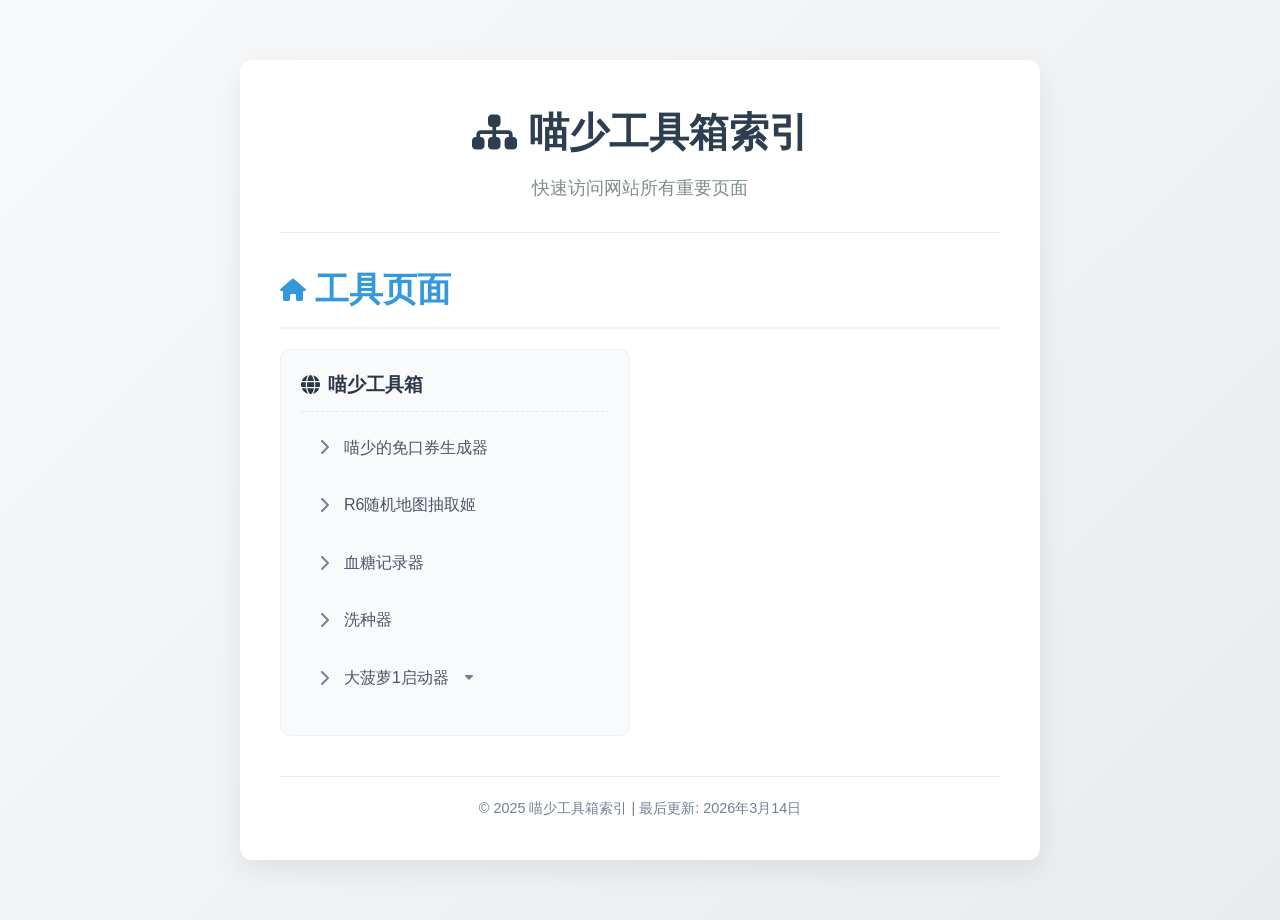
<file: index.html>
<!DOCTYPE html>
<html lang="zh-CN">
<head>
    <meta charset="UTF-8">
    <meta name="viewport" content="width=device-width, initial-scale=1.0">
    <title>喵少工具箱索引</title>
    <link rel="stylesheet" href="https://cdnjs.cloudflare.com/ajax/libs/font-awesome/6.4.0/css/all.min.css">
    <style>
        * {
            margin: 0;
            padding: 0;
            box-sizing: border-box;
            font-family: 'Segoe UI', 'Microsoft YaHei', sans-serif;
        }
        
        body {
            background: linear-gradient(135deg, #f8f9fa 0%, #e9ecef 100%);
            color: #333;
            line-height: 1.6;
            min-height: 100vh;
            padding: 20px;
        }
        
        .container {
            max-width: 800px;
            margin: 40px auto;
            background: white;
            border-radius: 12px;
            box-shadow: 0 10px 30px rgba(0, 0, 0, 0.08);
            padding: 40px;
        }
        
        header {
            text-align: center;
            padding: 0 20px 30px;
            border-bottom: 1px solid #eee;
            margin-bottom: 30px;
        }
        
        h1 {
            font-size: 2.5rem;
            margin-bottom: 10px;
            color: #2c3e50;
            display: flex;
            align-items: center;
            justify-content: center;
            gap: 12px;
        }
        
        .subtitle {
            font-size: 1.1rem;
            color: #7f8c8d;
            max-width: 600px;
            margin: 0 auto;
        }
        
        .index-section {
            margin-bottom: 40px;
        }
        
        .section-title {
            display: flex;
            align-items: center;
            gap: 10px;
            font-size: 1.4rem;
            color: #3498db;
            margin-bottom: 20px;
            padding-bottom: 10px;
            border-bottom: 2px solid #f0f3f5;
        }
        
        .links-container {
            display: grid;
            grid-template-columns: repeat(auto-fill, minmax(300px, 1fr));
            gap: 20px;
        }
        
        .link-group {
            background: #f8fafc;
            border-radius: 10px;
            padding: 20px;
            transition: all 0.3s ease;
            border: 1px solid #edf2f7;
        }
        
        .link-group:hover {
            transform: translateY(-3px);
            box-shadow: 0 8px 20px rgba(0, 0, 0, 0.05);
            border-color: #cbd5e0;
        }
        
        .link-group h3 {
            display: flex;
            align-items: center;
            gap: 8px;
            font-size: 1.2rem;
            color: #2d3748;
            margin-bottom: 15px;
            padding-bottom: 10px;
            border-bottom: 1px dashed #e2e8f0;
        }
        
        .link-list {
            list-style: none;
        }
        
        /* 核心修复1：给一级菜单项加相对定位 + 扩大hover区域 */
        .link-list li {
            margin-bottom: 12px;
            padding-left: 5px;
            border-left: 3px solid transparent;
            transition: all 0.2s;
            position: relative; /* 二级菜单绝对定位的基准 */
            padding-bottom: 4px; /* 消除一级按钮和二级菜单的间隙 */
        }
        
        .link-list li:hover {
            border-left-color: #3498db;
            padding-left: 10px;
        }
        
        .link-list a {
            text-decoration: none;
            color: #4a5568;
            display: flex;
            align-items: center;
            gap: 10px;
            padding: 8px 5px;
            transition: all 0.3s;
            border-radius: 4px;
        }
        
        .link-list a:hover {
            color: #2b6cb0;
            background: #ebf4ff;
        }
        
        .link-list i {
            width: 20px;
            text-align: center;
            color: #718096;
        }

        /* 二级菜单核心样式（修复hover消失问题） */
        .dropdown-trigger {
            cursor: pointer;
            display: block; /* 确保触发区域是整块 */
        }
        .dropdown-menu {
            display: none;
            position: absolute;
            top: 100%; /* 紧贴一级按钮底部 */
            left: 0;
            list-style: none;
            margin: 0; /* 消除默认margin导致的间隙 */
            padding: 8px 0; /* 仅上下内边距，左右无 */
            background: white;
            border-radius: 6px;
            box-shadow: 0 4px 12px rgba(0,0,0,0.1);
            border: 1px solid #edf2f7;
            min-width: 220px;
            z-index: 9999; /* 确保层级足够 */
            /* 核心修复2：取消margin-top，避免间隙导致hover中断 */
        }
        /* 核心修复3：li hover时始终显示二级菜单（直到鼠标离开整个li） */
        .link-list li:hover .dropdown-menu {
            display: block;
        }
        /* 二级菜单项样式 */
        .dropdown-menu li {
            margin: 0 !important;
            padding: 0 !important;
            border-left: none !important;
            padding-left: 0 !important; /* 重置继承的padding */
        }
        .dropdown-menu li a {
            padding: 8px 16px !important;
            width: 100%;
            box-sizing: border-box;
            border-left: none !important;
        }
        .dropdown-menu li a:hover {
            background: #ebf4ff;
            padding-left: 16px !important; /* 取消左移，避免抖动 */
        }
        
        footer {
            text-align: center;
            margin-top: 40px;
            padding-top: 20px;
            color: #718096;
            font-size: 0.9rem;
            border-top: 1px solid #eee;
        }
        
        @media (max-width: 768px) {
            .container {
                padding: 25px 20px;
                margin: 20px;
            }
            
            h1 {
                font-size: 2rem;
            }
            
            .links-container {
                grid-template-columns: 1fr;
            }
            .dropdown-menu {
                left: 0;
                top: 100%;
                min-width: 200px;
            }
        }
        
        @media (max-width: 480px) {
            h1 {
                font-size: 1.8rem;
            }
            
            .section-title {
                font-size: 1.2rem;
            }
        }
    </style>
</head>
<body>
    <div class="container">
        <header>
            <h1><i class="fas fa-sitemap"></i>喵少工具箱索引</h1>
            <p class="subtitle">快速访问网站所有重要页面</p>
        </header>
        
        <div class="index-section">
            <div class="section-title">
                <i class="fas fa-home"></i>
                <h2>工具页面</h2>
            </div>
            <div class="links-container">
                <div class="link-group">
                    <h3><i class="fas fa-globe"></i> 喵少工具箱</h3>
                    <ul class="link-list">
                        <li><a href="mkq.html" target="_blank"><i class="fas fa-chevron-right"></i> 喵少的免口券生成器</a></li>
                        <li><a href="R6ROLL.html" target="_blank"><i class="fas fa-chevron-right"></i> R6随机地图抽取姬</a></li>
                        <li><a href="xt.html" target="_blank"><i class="fas fa-chevron-right"></i> 血糖记录器</a></li>
                        <li><a href="wtbt/wtbt.html" target="_blank"><i class="fas fa-chevron-right"></i> 洗种器</a></li>
                        <!-- 一级菜单（带二级下拉） -->
                        <li>
                            <a class="dropdown-trigger" href="javascript:void(0)">
                                <i class="fas fa-chevron-right"></i> 大菠萝1启动器 
                                <i class="fas fa-caret-down" style="font-size: 0.8rem;"></i>
                            </a>
                            <!-- 二级下拉菜单 -->
                            <ul class="dropdown-menu">
                                <li><a href="diabloweb/index.html" target="_blank"><i class="fas fa-play"></i> 启动</a></li>
                                <li><a href="https://pan.xunlei.com/s/VOnewUTQJkSUpqQP8q6MvQ_fA1?pwd=uw7d#" target="_blank"><i class="fas fa-download"></i> 下载原版核心文件</a></li>
                            </ul>
                        </li>
                    </ul>
                </div>
            </div>
        </div>
        
        <footer>
            <p>© 2025 喵少工具箱索引 | 最后更新: 2026年3月14日</p>
        </footer>
    </div>
</body>
</html>
</file>
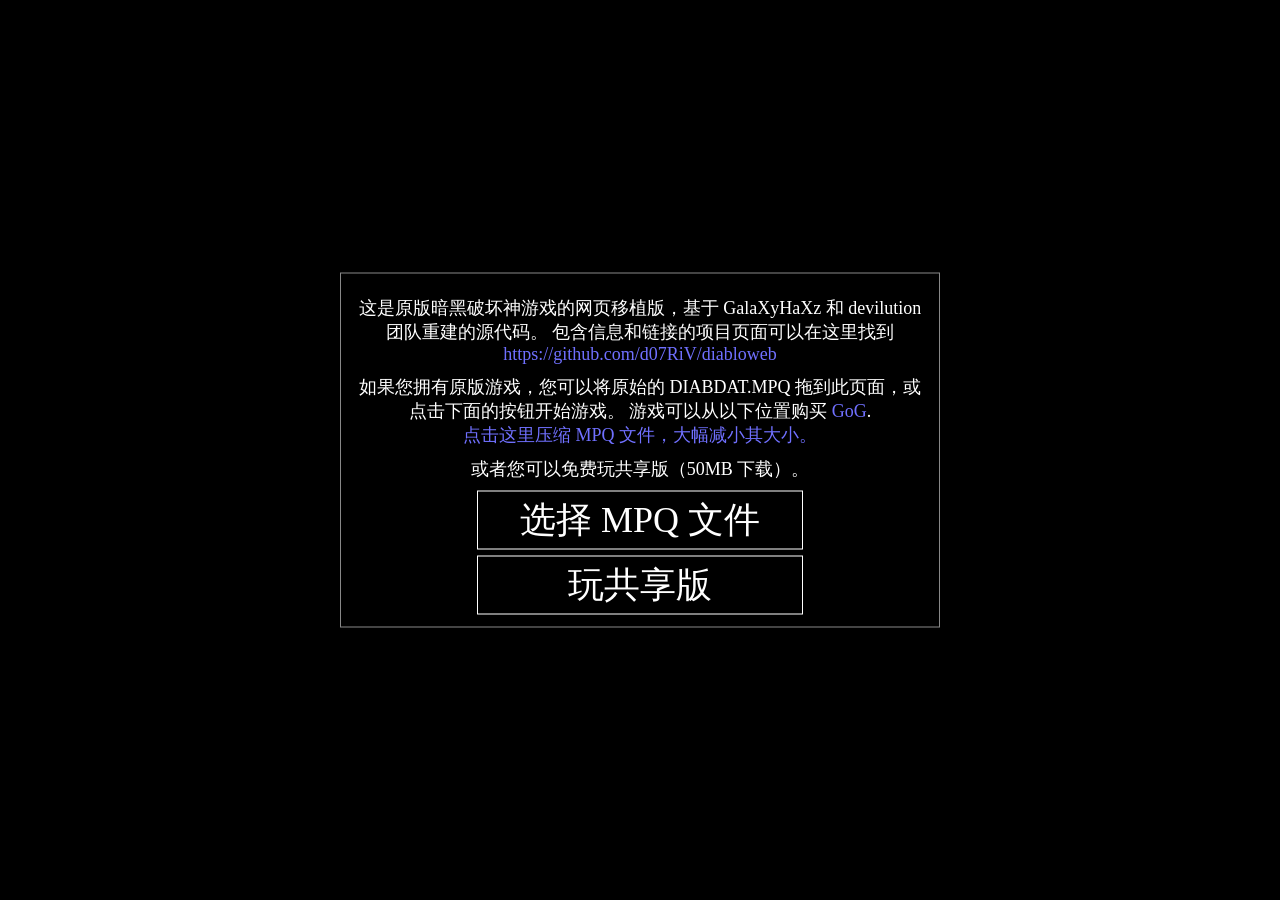
<file: diabloweb/index.html>
<!doctype html><html lang="en"><head><meta charset="utf-8"/><link rel="shortcut icon" href="/diabloweb/favicon.ico"/><meta name="viewport" content="width=device-width,initial-scale=1"/><meta name="theme-color" content="#000000"/><link rel="manifest" href="/diabloweb/manifest.json"/><title>暗黑破坏神</title><link href="/diabloweb/static/css/main.e1dd4272.chunk.css" rel="stylesheet"></head><body><noscript>您需要启用JavaScript才能运行此应用。</noscript><div id="root"></div><script>!function(f){function e(e){for(var r,t,n=e[0],o=e[1],u=e[2],i=0,l=[];i<n.length;i++)t=n[i],p[t]&&l.push(p[t][0]),p[t]=0;for(r in o)Object.prototype.hasOwnProperty.call(o,r)&&(f[r]=o[r]);for(s&&s(e);l.length;)l.shift()();return c.push.apply(c,u||[]),a()}function a(){for(var e,r=0;r<c.length;r++){for(var t=c[r],n=!0,o=1;o<t.length;o++){var u=t[o];0!==p[u]&&(n=!1)}n&&(c.splice(r--,1),e=i(i.s=t[0]))}return e}var t={},p={2:0},c=[];function i(e){if(t[e])return t[e].exports;var r=t[e]={i:e,l:!1,exports:{}};return f[e].call(r.exports,r,r.exports,i),r.l=!0,r.exports}i.m=f,i.c=t,i.d=function(e,r,t){i.o(e,r)||Object.defineProperty(e,r,{enumerable:!0,get:t})},i.r=function(e){"undefined"!=typeof Symbol&&Symbol.toStringTag&&Object.defineProperty(e,Symbol.toStringTag,{value:"Module"}),Object.defineProperty(e,"__esModule",{value:!0})},i.t=function(r,e){if(1&e&&(r=i(r)),8&e)return r;if(4&e&&"object"==typeof r&&r&&r.__esModule)return r;var t=Object.create(null);if(i.r(t),Object.defineProperty(t,"default",{enumerable:!0,value:r}),2&e&&"string"!=typeof r)for(var n in r)i.d(t,n,function(e){return r[e]}.bind(null,n));return t},i.n=function(e){var r=e&&e.__esModule?function(){return e.default}:function(){return e};return i.d(r,"a",r),r},i.o=function(e,r){return Object.prototype.hasOwnProperty.call(e,r)},i.p="/diabloweb/";var r=window.webpackJsonp=window.webpackJsonp||[],n=r.push.bind(r);r.push=e,r=r.slice();for(var o=0;o<r.length;o++)e(r[o]);var s=n;a()}([])</script><script src="/diabloweb/static/js/0.aaa06a1e.chunk.js"></script><script src="/diabloweb/static/js/5.430d8c5c.chunk.js"></script><script src="/diabloweb/static/js/main.0a18bc0c_v2.chunk.js"></script></body></html>
</file>
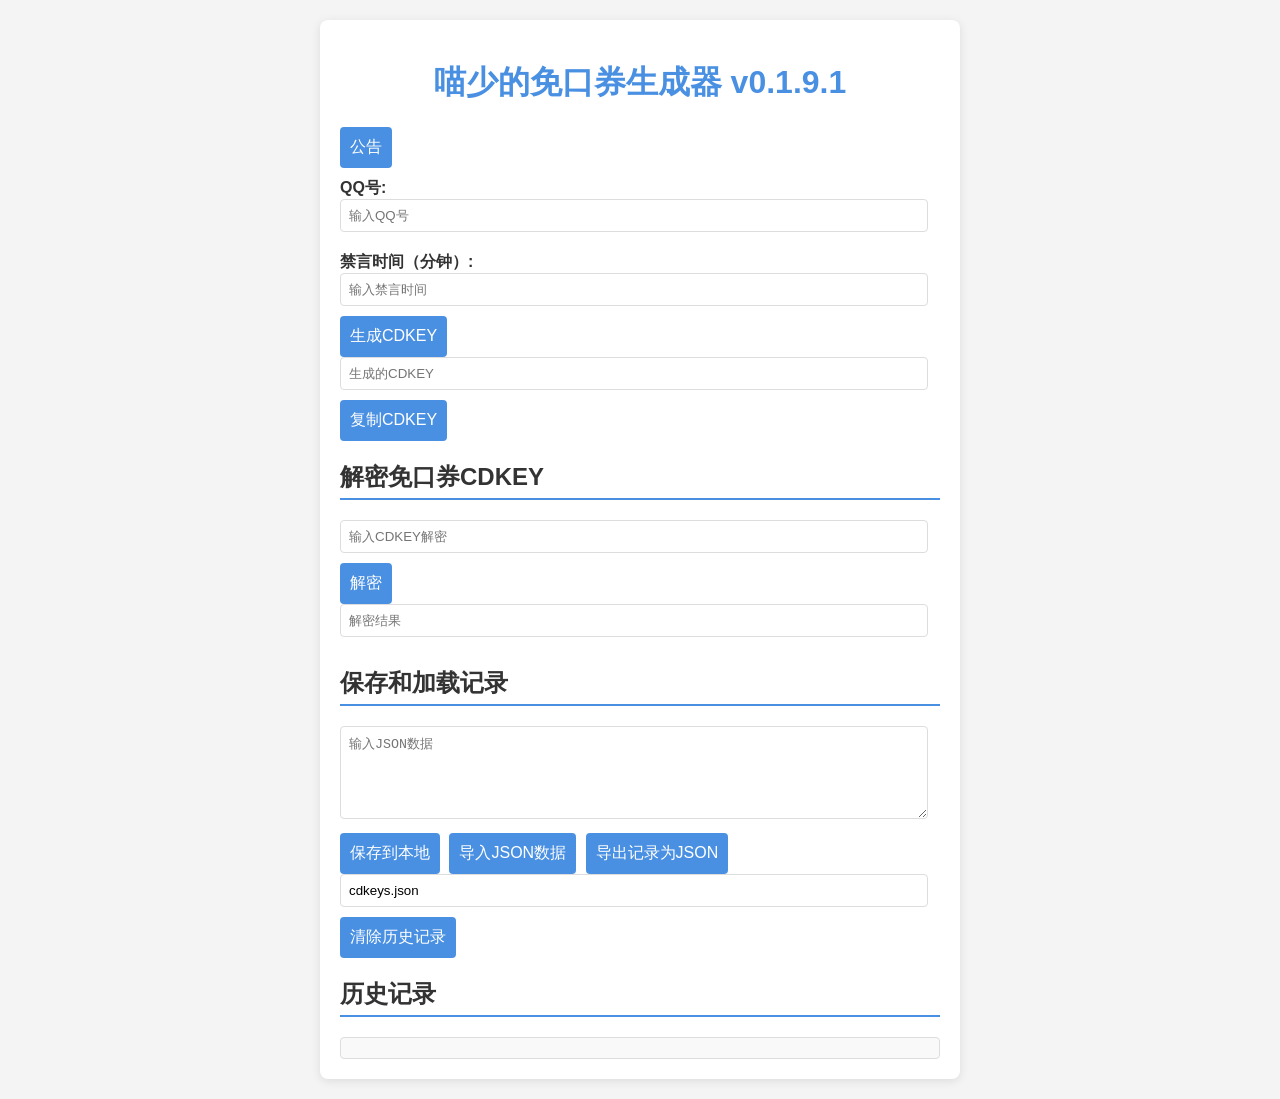
<file: mkq.html>
<!DOCTYPE html>
<html lang="zh">
<head>
    <meta charset="UTF-8">
    <meta name="viewport" content="width=device-width, initial-scale=1.0">
    <title>喵少的免口券生成器</title>
    <style>
        body {
            font-family: Arial, sans-serif;
            background-color: #f4f4f4;
            margin: 0;
            padding: 20px;
            color: #333;
        }
        h1 {
            text-align: center;
            color: #4A90E2;
        }
        .container {
            max-width: 600px;
            margin: auto;
            background: white;
            padding: 20px;
            border-radius: 8px;
            box-shadow: 0 2px 10px rgba(0, 0, 0, 0.1);
        }
        label {
            font-weight: bold;
            margin-top: 10px;
            display: block;
        }
        input[type="text"], textarea {
            width: calc(100% - 12px);
            padding: 8px;
            margin-bottom: 10px;
            border: 1px solid #ddd;
            border-radius: 4px;
            box-sizing: border-box;
        }
        button {
            background-color: #4A90E2;
            color: white;
            padding: 10px;
            border: none;
            border-radius: 4px;
            cursor: pointer;
            font-size: 16px;
            margin-right: 5px;
        }
        button:hover {
            background-color: #357ABD;
        }
        h2 {
            margin-top: 20px;
            border-bottom: 2px solid #4A90E2;
            padding-bottom: 5px;
        }
        #history {
            white-space: pre-wrap;
            background-color: #f9f9f9;
            border: 1px solid #ddd;
            padding: 10px;
            border-radius: 4px;
            max-height: 200px;
            overflow-y: auto;
        }
    #history {
        background-color: #f9f9f9;
        border: 1px solid #ddd;
        padding: 10px;
        border-radius: 4px;
        max-height: 200px;
        overflow-y: auto; /* 允许垂直滚动 */
        font-size: 12px; /* 缩小字体大小 */
    }

    .history-entry {
        margin-bottom: 5px; /* 每条记录之间的间距 */
        white-space: nowrap; /* 防止内容换行 */
    }
    .label-text {
        color: red; /* 设置标签文本颜色为红色 */
    }
    </style>
</head>
<body>

<div class="container">
    <h1>喵少的免口券生成器 v0.1.9.1</h1>
	    <div class="announcement">
        <button class="toggle-button" onclick="toggleAnnouncement()">公告</button>
        <div id="announcement-content" class="announcement-content" style="display: none;">
            <p>欢迎使用喵少的免口券生成器！</p>
            <ul>
                <li>v0.1.9.1_1.修正历史记录的“随机字符串”刷新后乱跳问题</li>
                <li>v0.1.9.1_2.增加公告栏</li>
                <li>v0.1.9.0_1.重置了CDKEY加密方法</li>
				<li>v0.1.9.0_2.修正历史记录中"CDKEY"显示不完整的问题</li>
            </ul>
        </div>
    </div>

    <script>
        function toggleAnnouncement() {
            const content = document.getElementById('announcement-content');
            if (content.style.display === 'none') {
                content.style.display = 'block';
            } else {
                content.style.display = 'none';
            }
        }
    </script>

    <label for="qqInput">QQ号:</label>
    <input type="text" id="qqInput" placeholder="输入QQ号">

    <label for="timeInput">禁言时间（分钟）:</label>
    <input type="text" id="timeInput" placeholder="输入禁言时间">

    <button id="generate">生成CDKEY</button>
    <input type="text" id="cdkey" placeholder="生成的CDKEY" readonly>

    <button id="copy">复制CDKEY</button>

    <h2>解密免口券CDKEY</h2>
    <input type="text" id="decryptInput" placeholder="输入CDKEY解密">
    <button id="decrypt">解密</button>
    <input type="text" id="decryptedOutput" placeholder="解密结果" readonly>

    <h2>保存和加载记录</h2>
    <textarea id="jsonInput" rows="5" placeholder="输入JSON数据"></textarea>
    <button id="save">保存到本地</button>
    <button id="import">导入JSON数据</button>
    <button id="export">导出记录为JSON</button>
    <input type="text" id="filenameInput" placeholder="输入文件名" value="cdkeys.json">

    <button id="clear">清除历史记录</button>

    <h2>历史记录</h2>
    <div id="history"></div>
</div>

<script>
    let cdkeys = {}; // 修改为 let 以允许更新
    let currentCdkeyIndex = {};

    // 简单加密函数
    function encrypt(input) {
        return btoa(unescape(encodeURIComponent(input)));
    }

    // 解密函数
    function decrypt(input) {
        return decodeURIComponent(escape(atob(input)));
    }

    // 生成随机数函数，8到16位
    function generateRandomString(length) {
        const characters = 'ABCDEFGHIJKLMNOPQRSTUVWXYZabcdefghijklmnopqrstuvwxyz0123456789';
        let result = '';
        const charLength = characters.length;
        for (let i = 0; i < length; i++) {
            result += characters.charAt(Math.floor(Math.random() * charLength));
        }
        return result;
    }

// 生成CDKEY的函数
function generateCDKEY() {
    const qq = document.getElementById('qqInput').value.trim();
    const time = document.getElementById('timeInput').value.trim();
    
    if (!qq || !time) {
        alert('请填写QQ号和禁言时间！');
        return;
    }

    // 生成随机长度的字符串，长度在8到16之间
    const randomLength = Math.floor(Math.random() * 9) + 8; // 生成8到16之间的随机数
    const randomString = generateRandomString(randomLength);
    
    // 构建CDKEY
    const cdkey = encrypt(`${qq}-${time}-${randomString}`);
    document.getElementById('cdkey').value = cdkey;

    // 记录历史
    if (!cdkeys[qq]) {
        cdkeys[qq] = [];
    }
    cdkeys[qq].push({ cdkey: cdkey, time: time, randomString: randomString }); // 新增 randomString
    updateHistory();
}

// 更新历史记录
function updateHistory() {
    const historyDiv = document.getElementById('history');
    historyDiv.innerHTML = ''; // 清空历史记录
    for (const qq in cdkeys) {
        cdkeys[qq].forEach(entry => {
            const shortCdkey = entry.cdkey.substring(0, 100); // 只显示前100个字符
            const entryDiv = document.createElement('div'); // 创建新的 div 元素
            entryDiv.className = 'history-entry'; // 添加类名
            entryDiv.innerHTML = `
                <span class="label-text">QQ:</span> ${qq}, 
                <span class="label-text">禁言时间（分钟）:</span> ${entry.time}, 
                <span class="label-text">随机字符串:</span> ${entry.randomString}, 
                <span class="label-text">CDKEY:</span> ${shortCdkey}
            `; // 设置 HTML 内容
            historyDiv.appendChild(entryDiv); // 将新元素添加到历史记录中
        });
    }
    localStorage.setItem('cdkeys', JSON.stringify(cdkeys)); // 保存到本地存储
}

    // 复制CDKEY到剪贴板
    document.getElementById('copy').addEventListener('click', () => {
        const cdkey = document.getElementById('cdkey').value;
        navigator.clipboard.writeText(cdkey).then(() => {
            alert('CDKEY已复制到剪贴板！');
        });
    });

    // 解密CDKEY
    document.getElementById('decrypt').addEventListener('click', () => {
        const cdkey = document.getElementById('decryptInput').value.trim();
        if (!cdkey) {
            alert('请输入CDKEY进行解密！');
            return;
        }
        const decrypted = decrypt(cdkey);
        document.getElementById('decryptedOutput').value = decrypted;
    });

    // 保存记录到本地存储
    document.getElementById('save').onclick = saveToLocal;
    function saveToLocal() {
        localStorage.setItem('cdkeys', JSON.stringify(cdkeys));
        alert('CDKEY记录已保存！');
    }

    // 导入JSON数据
    document.getElementById('import').addEventListener('click', () => {
        const jsonData = document.getElementById('jsonInput').value.trim();
        if (!jsonData) {
            alert('请输入有效的JSON数据！');
            return;
        }
        try {
            const importedData = JSON.parse(jsonData);
            cdkeys = importedData;
            updateHistory();
            alert('导入成功！');
        } catch (e) {
            alert('导入失败，请检查JSON格式！');
        }
    });

    // 导出记录为JSON
	    document.getElementById('export').onclick = exportToJSON;
    function exportToJSON() {
        const filename = document.getElementById('filenameInput').value.trim();
        const jsonData = JSON.stringify(cdkeys, null, 2);
        const blob = new Blob([jsonData], { type: 'application/json' });
        const link = document.createElement('a');
        link.href = URL.createObjectURL(blob);
        link.download = filename || 'cdkeys.json';
        link.click();
        alert('导出成功！');
    }

    // 清除历史记录
    document.getElementById('clear').addEventListener('click', () => {
        cdkeys = {};
        updateHistory();
        alert('历史记录已清除！');
        localStorage.setItem('cdkeys', JSON.stringify(cdkeys));
    });

    // 生成CDKEY按钮事件
    document.getElementById('generate').addEventListener('click', generateCDKEY);
	
    // 从本地存储加载历史记录
    window.onload = function() {
        const savedData = localStorage.getItem('cdkeys');
        if (savedData) {
            cdkeys = JSON.parse(savedData);
            for (const qq in cdkeys) {
                currentCdkeyIndex[qq] = cdkeys[qq].length;
            }
            updateHistory();
        }
    };
</script>

</body>
</html>
</file>
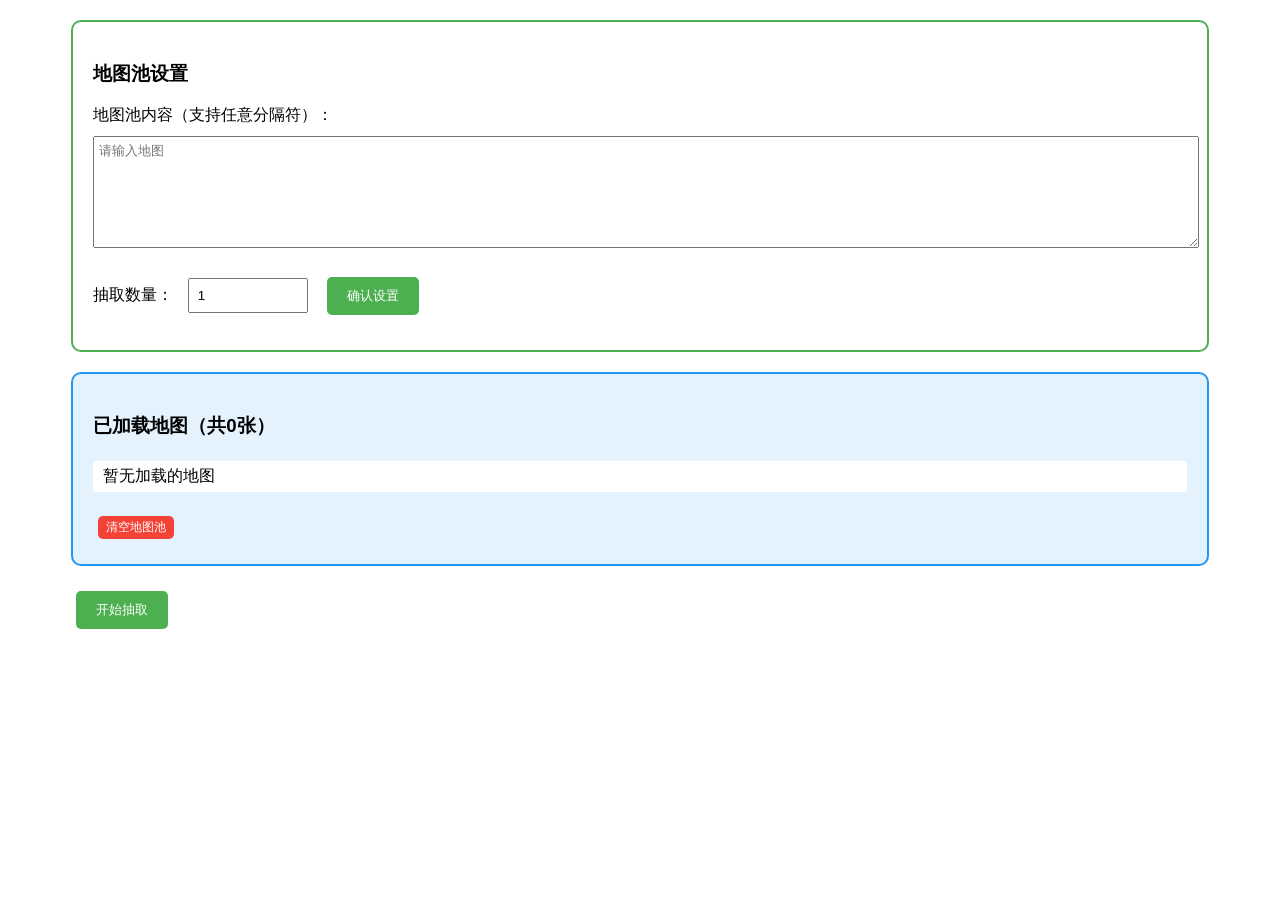
<file: R6ROLL.html>
<!DOCTYPE html>
<html>
<head>
    <title>R6随机地图抽取姬</title>
    <style>
        .container {
            width: 90%;
            margin: 20px auto;
            font-family: Arial, sans-serif;
        }
        .setting-box {
            border: 2px solid #4CAF50;
            padding: 20px;
            margin-bottom: 20px;
            border-radius: 10px;
        }
        .prize-pool-box {
            border: 2px solid #2196F3;
            padding: 20px;
            margin: 20px 0;
            border-radius: 10px;
            background-color: #e3f2fd;
        }
        .config-group {
            margin: 10px 0;
        }
        input[type="number"] {
            padding: 8px;
            width: 100px;
            margin: 0 10px;
        }
        #prizePool {
            width: 100%;
            height: 100px;
            margin: 10px 0;
            padding: 5px;
        }
        button {
            background-color: #4CAF50;
            color: white;
            padding: 10px 20px;
            border: none;
            border-radius: 5px;
            cursor: pointer;
            margin: 5px;
        }
        button:hover {
            background-color: #45a049;
        }
        #resultsContainer {
            display: flex;
            gap: 20px;
            flex-wrap: wrap;
            justify-content: center;
        }
        .result-item {
            border: 3px solid #f44336;
            padding: 20px;
            font-size: 24px;
            text-align: center;
            min-width: 200px;
            min-height: 50px;
            margin: 10px 0;
            border-radius: 10px;
            background-color: #ffe6e6;
            transition: all 0.3s;
            position: relative;
        }
        .result-item.final {
            background-color: #ffcccc;
            transform: scale(1.1);
            box-shadow: 0 0 15px rgba(244, 67, 54, 0.5);
        }
        .rolling {
            animation: blink 0.3s infinite;
        }
        @keyframes blink {
            50% { opacity: 0.3; }
        }
        #currentPool {
            list-style: none;
            padding: 0;
            max-height: 150px;
            overflow-y: auto;
        }
        #currentPool li {
            padding: 5px 10px;
            margin: 3px 0;
            background-color: #fff;
            border-radius: 3px;
            display: flex;
            justify-content: space-between;
            align-items: center;
        }
        .clear-btn {
            background-color: #f44336;
            padding: 3px 8px;
            font-size: 12px;
        }
        .clear-btn:hover {
            background-color: #d32f2f;
        }
        .status-indicator {
            position: fixed;
            top: 20px;
            right: 20px;
            padding: 10px 20px;
            background: #4CAF50;
            color: white;
            border-radius: 5px;
            opacity: 0;
            transition: opacity 0.5s;
        }
        .show-status {
            opacity: 1;
        }
    </style>
</head>
<body>
    <div class="container">
        <div class="status-indicator" id="status"></div>
        
        <div class="setting-box">
            <h3>地图池设置</h3>
            <div class="config-group">
                <label>地图池内容（支持任意分隔符）：</label>
                <textarea id="prizePool" placeholder="请输入地图"></textarea>
            </div>
            <div class="config-group">
                <label>抽取数量：</label>
                <input type="number" id="drawCount" min="1" value="1">
                <button onclick="setPrizePool()">确认设置</button>
            </div>
        </div>

        <div class="prize-pool-box">
            <h3>已加载地图（共<span id="poolCount">0</span>张）</h3>
            <ul id="currentPool">
                <li class="empty-tip">暂无加载的地图</li>
            </ul>
            <button class="clear-btn" onclick="clearPool()">清空地图池</button>
        </div>

        <button onclick="startLottery()" id="lotteryBtn">开始抽取</button>
        <div id="resultsContainer"></div>
    </div>

    <script>
        const STORAGE_KEY = 'lotteryData';
        let prizes = [];
        let isRolling = false;

        // 初始化加载保存的数据
        window.addEventListener('load', () => {
            const savedData = localStorage.getItem(STORAGE_KEY);
            if (savedData) {
                try {
                    const { prizes: savedPrizes, drawCount } = JSON.parse(savedData);
                    document.getElementById('prizePool').value = savedPrizes.join('\n');
                    document.getElementById('drawCount').value = drawCount || 1;
                    setPrizePool(true);
                } catch (e) {
                    localStorage.removeItem(STORAGE_KEY);
                }
            }
        });

        function setPrizePool(silent = false) {
            const input = document.getElementById('prizePool').value;
            const drawCount = document.getElementById('drawCount');
            
            prizes = input.split(/[\s,，、\n]+/)
                          .map(item => item.trim())
                          .filter(item => item !== '');
            
            if(prizes.length === 0) {
                showStatus('请至少输入一张有效地图！', 'error');
                updatePoolDisplay();
                return;
            }
            
            drawCount.max = prizes.length;
            if(parseInt(drawCount.value) > prizes.length) {
                drawCount.value = prizes.length;
            }

            saveToStorage();
            updatePoolDisplay();
            
            if(!silent) showStatus(`已加载 ${prizes.length} 张地图`, 'success');
        }

        function startLottery() {
            if (prizes.length === 0) {
                showStatus('请先设置地图池！', 'error');
                return;
            }

            const drawCount = parseInt(document.getElementById('drawCount').value);
            if(drawCount < 1 || drawCount > prizes.length) {
                showStatus('抽取数量不合法！', 'error');
                return;
            }

            if (isRolling) return;

            isRolling = true;
            const btn = document.getElementById('lotteryBtn');
            const resultsContainer = document.getElementById('resultsContainer');
            const statusDiv = document.getElementById('status');
            
            resultsContainer.innerHTML = Array(drawCount)
                .fill('<div class="result-item rolling">?</div>')
                .join('');
            statusDiv.textContent = '抽取进行中...';
            statusDiv.classList.add('show-status');
            btn.disabled = true;

            let start = Date.now();
            const duration = 5000;
            let lastUpdate = 0;
            let tempPrizes = [...prizes];

            function update() {
                const now = Date.now();
                const progress = now - start;

                const speedFactor = 0.3 + (progress/duration)*0.7;
                if (now - lastUpdate > 50 * speedFactor) {
                    document.querySelectorAll('.result-item').forEach(div => {
                        const randomIndex = Math.floor(Math.random() * tempPrizes.length);
                        div.textContent = tempPrizes[randomIndex];
                        div.style.opacity = Math.random()*0.5 + 0.5;
                    });
                    lastUpdate = now;
                }

                if (progress < duration) {
                    requestAnimationFrame(update);
                } else {
                    const finalResults = [];
                    const availablePrizes = [...prizes];
                    
                    for(let i = 0; i < drawCount; i++) {
                        if(availablePrizes.length === 0) break;
                        const randomIndex = Math.floor(Math.random() * availablePrizes.length);
                        finalResults.push(availablePrizes.splice(randomIndex, 1)[0]);
                    }

                    document.querySelectorAll('.result-item').forEach((div, index) => {
                        div.textContent = finalResults[index] || '无可用地图';
                        div.style.opacity = 1;
                        div.classList.remove('rolling');
                        div.classList.add('final');
                    });

                    statusDiv.textContent = `已抽取 ${finalResults.length} 张地图`;
                    setTimeout(() => statusDiv.classList.remove('show-status'), 2000);
                    btn.disabled = false;
                    isRolling = false;
                }
            }

            requestAnimationFrame(update);
        }

        function updatePoolDisplay() {
            const poolList = document.getElementById('currentPool');
            const countSpan = document.getElementById('poolCount');
            
            poolList.innerHTML = prizes.length > 0 
                ? prizes.map((item, index) => `
                    <li>
                        <span>${index + 1}. ${item}</span>
                    </li>
                `).join('')
                : '<li class="empty-tip">暂无加载的地图</li>';
            
            countSpan.textContent = prizes.length;
        }

        function clearPool() {
            prizes = [];
            document.getElementById('prizePool').value = '';
            document.getElementById('drawCount').value = 1;
            updatePoolDisplay();
            localStorage.removeItem(STORAGE_KEY);
            showStatus('已清空地图池', 'success');
        }

        function saveToStorage() {
            const storageData = {
                prizes: prizes,
                drawCount: document.getElementById('drawCount').value
            };
            localStorage.setItem(STORAGE_KEY, JSON.stringify(storageData));
        }

        function showStatus(message, type = 'info') {
            const statusDiv = document.getElementById('status');
            statusDiv.textContent = message;
            statusDiv.className = `status-indicator show-status ${type}`;
            setTimeout(() => statusDiv.classList.remove('show-status'), 2000);
        }
    </script>
</body>
</html>
</file>
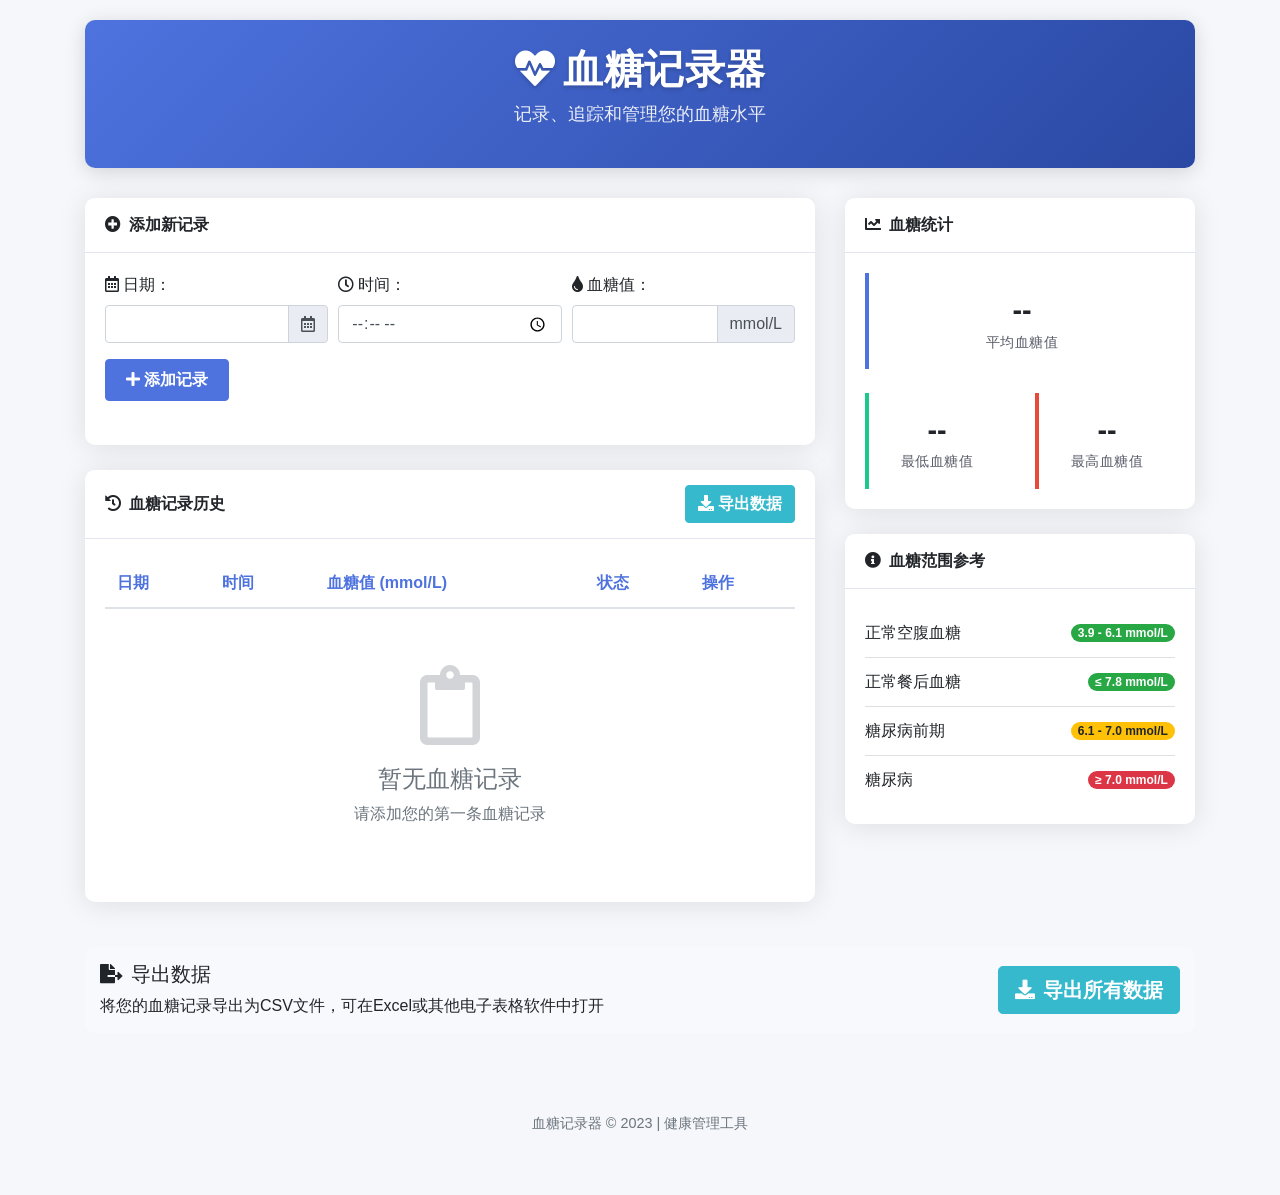
<file: xt.html>
<!DOCTYPE html>
<html lang="zh-cn">
<head>
  <meta charset="UTF-8">
  <title>血糖记录器</title>
  <meta name="viewport" content="width=device-width, initial-scale=1.0">
  <link rel="stylesheet" href="https://cdn.bootcdn.net/ajax/libs/twitter-bootstrap/4.6.0/css/bootstrap.min.css">
  <link rel="stylesheet" href="https://cdn.bootcdn.net/ajax/libs/font-awesome/5.15.3/css/all.min.css">
  <link rel="stylesheet" href="https://cdn.bootcdn.net/ajax/libs/bootstrap-datepicker/1.9.0/css/bootstrap-datepicker.min.css">
  <style>
    :root {
      --primary-color: #4e73df;
      --success-color: #1cc88a;
      --danger-color: #e74a3b;
      --warning-color: #f6c23e;
      --light-bg: #f8f9fc;
    }
    
    body {
      background-color: #f5f7fb;
      font-family: 'Segoe UI', Tahoma, Geneva, Verdana, sans-serif;
    }
    
    .container {
      margin-top: 20px;
      margin-bottom: 40px;
    }
    
    .app-header {
      background: linear-gradient(135deg, var(--primary-color), #2a48a3);
      color: white;
      padding: 25px 0;
      border-radius: 10px;
      box-shadow: 0 4px 20px rgba(0, 0, 0, 0.15);
      margin-bottom: 30px;
    }
    
    .app-title {
      font-weight: 600;
      letter-spacing: 0.5px;
      text-shadow: 0 2px 4px rgba(0, 0, 0, 0.2);
    }
    
    .app-subtitle {
      opacity: 0.9;
      font-size: 1.1rem;
    }
    
    .card {
      border-radius: 10px;
      box-shadow: 0 0.15rem 1.75rem rgba(0, 0, 0, 0.1);
      border: none;
      margin-bottom: 25px;
    }
    
    .card-header {
      background-color: white;
      border-bottom: 1px solid #e3e6f0;
      font-weight: 600;
      padding: 15px 20px;
      border-radius: 10px 10px 0 0 !important;
    }
    
    .table thead th {
      border-top: 0;
      border-bottom-width: 2px;
      font-weight: 600;
      color: #4e73df;
    }
    
    .table tbody td {
      vertical-align: middle;
    }
    
    .btn-primary {
      background-color: var(--primary-color);
      border-color: var(--primary-color);
      padding: 8px 20px;
      font-weight: 600;
    }
    
    .btn-success {
      background-color: var(--success-color);
      border-color: var(--success-color);
    }
    
    .btn-danger {
      background-color: var(--danger-color);
      border-color: var(--danger-color);
    }
    
    .btn-export {
      background-color: #36b9cc;
      border-color: #36b9cc;
      color: white;
      font-weight: 600;
    }
    
    .delete-btn {
      color: var(--danger-color);
      cursor: pointer;
      transition: all 0.3s;
    }
    
    .delete-btn:hover {
      transform: scale(1.1);
    }
    
    .record-item {
      transition: all 0.3s;
    }
    
    .record-item:hover {
      background-color: #f8f9fc;
      transform: translateY(-2px);
      box-shadow: 0 4px 8px rgba(0, 0, 0, 0.05);
    }
    
    .form-control:focus {
      border-color: var(--primary-color);
      box-shadow: 0 0 0 0.2rem rgba(78, 115, 223, 0.25);
    }
    
    .input-group-text {
      background-color: #eaecf4;
    }
    
    .stats-card {
      text-align: center;
      border-left: 4px solid;
    }
    
    .stats-card.avg {
      border-left-color: var(--primary-color);
    }
    
    .stats-card.min {
      border-left-color: var(--success-color);
    }
    
    .stats-card.max {
      border-left-color: var(--danger-color);
    }
    
    .stats-value {
      font-size: 1.8rem;
      font-weight: 700;
    }
    
    .stats-label {
      font-size: 0.85rem;
      color: #5a5c69;
      text-transform: uppercase;
      letter-spacing: 0.5px;
    }
    
    .empty-state {
      text-align: center;
      padding: 40px 20px;
      color: #6c757d;
    }
    
    .empty-state i {
      font-size: 5rem;
      margin-bottom: 20px;
      opacity: 0.3;
    }
    
    .datepicker table tr td.today {
      background-color: var(--primary-color) !important;
      background-image: none !important;
      color: white !important;
    }
    
    footer {
      text-align: center;
      padding: 20px 0;
      color: #6c757d;
      font-size: 0.9rem;
      margin-top: 30px;
    }
    
    .export-section {
      background: var(--light-bg);
      border-radius: 10px;
      padding: 15px;
      margin-top: 20px;
    }
    
    /* 移动设备优化 */
    @media (max-width: 768px) {
      .app-header {
        padding: 15px 0;
      }
      .app-title {
        font-size: 1.5rem;
      }
      .stats-card {
        margin-bottom: 15px;
      }
      .stats-value {
        font-size: 1.5rem;
      }
      .form-group {
        margin-bottom: 15px;
      }
      .export-section .col-md-8 {
        margin-bottom: 15px;
      }
      .export-section .col-md-4 {
        text-align: center !important;
      }
    }
  </style>
</head>
<body>
  <div class="container">
    <div class="app-header text-center">
      <h1 class="app-title"><i class="fas fa-heartbeat mr-2"></i>血糖记录器</h1>
      <p class="app-subtitle">记录、追踪和管理您的血糖水平</p>
    </div>
    
    <div class="row">
      <div class="col-md-8">
        <div class="card">
          <div class="card-header">
            <i class="fas fa-plus-circle mr-2"></i>添加新记录
          </div>
          <div class="card-body">
            <form class="mb-4">
              <div class="form-row">
                <div class="form-group col-md-4">
                  <label for="date"><i class="far fa-calendar-alt mr-1"></i>日期：</label>
                  <div class="input-group date">
                    <input type="text" class="form-control" id="date" name="date" required>
                    <div class="input-group-append">
                      <span class="input-group-text"><i class="far fa-calendar-alt"></i></span>
                    </div>
                  </div>
                </div>
                <div class="form-group col-md-4">
                  <label for="time"><i class="far fa-clock mr-1"></i>时间：</label>
                  <input type="time" class="form-control" id="time" name="time" required>
                </div>
                <div class="form-group col-md-4">
                  <label for="level"><i class="fas fa-tint mr-1"></i>血糖值：</label>
                  <div class="input-group">
                    <input type="number" class="form-control" id="level" name="level" step="0.1" min="0" max="50" required>
                    <div class="input-group-append">
                      <span class="input-group-text">mmol/L</span>
                    </div>
                  </div>
                </div>
              </div>
              <button type="submit" class="btn btn-primary">
                <i class="fas fa-plus mr-1"></i>添加记录
              </button>
            </form>
          </div>
        </div>
        
        <div class="card">
          <div class="card-header d-flex justify-content-between align-items-center">
            <div>
              <i class="fas fa-history mr-2"></i>血糖记录历史
            </div>
            <button id="exportBtn" class="btn btn-export">
              <i class="fas fa-download mr-1"></i>导出数据
            </button>
          </div>
          <div class="card-body">
            <div class="table-responsive">
              <table class="table table-hover">
                <thead>
                  <tr>
                    <th>日期</th>
                    <th>时间</th>
                    <th>血糖值 (mmol/L)</th>
                    <th>状态</th>
                    <th>操作</th>
                  </tr>
                </thead>
                <tbody>
                  <!-- 记录将在这里动态添加 -->
                </tbody>
              </table>
            </div>
            <div class="empty-state d-none" id="emptyState">
              <i class="far fa-clipboard"></i>
              <h4>暂无血糖记录</h4>
              <p>请添加您的第一条血糖记录</p>
            </div>
          </div>
        </div>
      </div>
      
      <div class="col-md-4">
        <div class="card">
          <div class="card-header">
            <i class="fas fa-chart-line mr-2"></i>血糖统计
          </div>
          <div class="card-body">
            <div class="row text-center">
              <div class="col-md-12 mb-4">
                <div class="stats-card avg p-3">
                  <div class="stats-value" id="avgValue">--</div>
                  <div class="stats-label">平均血糖值</div>
                </div>
              </div>
              <div class="col-md-6 mb-3 mb-md-0">
                <div class="stats-card min p-3">
                  <div class="stats-value" id="minValue">--</div>
                  <div class="stats-label">最低血糖值</div>
                </div>
              </div>
              <div class="col-md-6">
                <div class="stats-card max p-3">
                  <div class="stats-value" id="maxValue">--</div>
                  <div class="stats-label">最高血糖值</div>
                </div>
              </div>
            </div>
          </div>
        </div>
        
        <div class="card mt-4">
          <div class="card-header">
            <i class="fas fa-info-circle mr-2"></i>血糖范围参考
          </div>
          <div class="card-body">
            <ul class="list-group list-group-flush">
              <li class="list-group-item d-flex justify-content-between align-items-center px-0">
                正常空腹血糖
                <span class="badge badge-success badge-pill">3.9 - 6.1 mmol/L</span>
              </li>
              <li class="list-group-item d-flex justify-content-between align-items-center px-0">
                正常餐后血糖
                <span class="badge badge-success badge-pill">≤ 7.8 mmol/L</span>
              </li>
              <li class="list-group-item d-flex justify-content-between align-items-center px-0">
                糖尿病前期
                <span class="badge badge-warning badge-pill">6.1 - 7.0 mmol/L</span>
              </li>
              <li class="list-group-item d-flex justify-content-between align-items-center px-0">
                糖尿病
                <span class="badge badge-danger badge-pill">≥ 7.0 mmol/L</span>
              </li>
            </ul>
          </div>
        </div>
      </div>
    </div>
    
    <div class="export-section">
      <div class="row align-items-center">
        <div class="col-md-8">
          <h5><i class="fas fa-file-export mr-2"></i>导出数据</h5>
          <p class="mb-0">将您的血糖记录导出为CSV文件，可在Excel或其他电子表格软件中打开</p>
        </div>
        <div class="col-md-4 text-right">
          <button id="exportBtn2" class="btn btn-export btn-lg">
            <i class="fas fa-download mr-2"></i>导出所有数据
          </button>
        </div>
      </div>
    </div>
  </div>
  
  <footer>
    <div class="container">
      <p>血糖记录器 &copy; 2023 | 健康管理工具</p>
    </div>
  </footer>

  <script src="https://cdn.bootcdn.net/ajax/libs/jquery/3.6.0/jquery.min.js"></script>
  <script src="https://cdn.bootcdn.net/ajax/libs/twitter-bootstrap/4.6.0/js/bootstrap.bundle.min.js"></script>
  <script src="https://cdn.bootcdn.net/ajax/libs/bootstrap-datepicker/1.9.0/js/bootstrap-datepicker.min.js"></script>
  <script src="https://cdn.bootcdn.net/ajax/libs/bootstrap-datepicker/1.9.0/locales/bootstrap-datepicker.zh-CN.min.js"></script>
  <script>
    $(function() {
      // 初始化 indexedDB 数据库
      var db;
      var request = window.indexedDB.open('blood-sugar', 2);

      request.onerror = function(event) {
        showAlert('danger', '无法打开数据库！请检查浏览器支持或存储空间。');
      };

      request.onsuccess = function(event) {
        db = request.result;
        showRecords();
        updateStats();
      };

      request.onupgradeneeded = function(event) {
        var db = event.target.result;
        if (!db.objectStoreNames.contains('records')) {
          var objectStore = db.createObjectStore('records', { keyPath: 'id', autoIncrement: true });
          objectStore.createIndex('date', 'date', { unique: false });
          objectStore.createIndex('time', 'time', { unique: false });
          objectStore.createIndex('level', 'level', { unique: false });
        }
      };

      function addRecord(record) {
        var transaction = db.transaction(['records'], 'readwrite');
        var objectStore = transaction.objectStore('records');
        var request = objectStore.add(record);

        request.onerror = function(event) {
          showAlert('danger', '添加记录失败！请重试。');
        };

        request.onsuccess = function(event) {
          showRecords();
          updateStats();
          showAlert('success', '记录添加成功！');
          $('#date').val('').focus();
          $('#time').val('');
          $('#level').val('');
        };
      }

      function deleteRecord(id) {
        var transaction = db.transaction(['records'], 'readwrite');
        var objectStore = transaction.objectStore('records');
        var request = objectStore.delete(id);

        request.onerror = function(event) {
          showAlert('danger', '删除记录失败！');
        };

        request.onsuccess = function(event) {
          showRecords();
          updateStats();
          showAlert('success', '记录已删除！');
        };
      }

      function showRecords() {
        var transaction = db.transaction(['records'], 'readonly');
        var objectStore = transaction.objectStore('records');
        var index = objectStore.index('date');
        var tbody = $('tbody').empty();

        // 检查是否有记录
        var countRequest = objectStore.count();
        countRequest.onsuccess = function() {
          if (countRequest.result === 0) {
            $('#emptyState').removeClass('d-none');
            return;
          }
          $('#emptyState').addClass('d-none');
        };

        index.openCursor(null, 'prev').onsuccess = function(event) {
          var cursor = event.target.result;
          if (cursor) {
            var record = cursor.value;
            
            // 确定血糖状态
            var statusClass = '';
            var statusText = '';
            if (record.level < 3.9) {
              statusClass = 'danger';
              statusText = '低血糖';
            } else if (record.level >= 3.9 && record.level <= 6.1) {
              statusClass = 'success';
              statusText = '正常';
            } else if (record.level > 6.1 && record.level < 7.0) {
              statusClass = 'warning';
              statusText = '偏高';
            } else {
              statusClass = 'danger';
              statusText = '高血糖';
            }
            
            var tr = $('<tr>').addClass('record-item').append(
              $('<td>').text(record.date),
              $('<td>').text(record.time),
              $('<td>').html('<strong>' + record.level + '</strong> mmol/L'),
              $('<td>').html('<span class="badge badge-' + statusClass + '">' + statusText + '</span>'),
              $('<td>').append($('<a>').attr('href', '#').addClass('delete-btn').html('<i class="fas fa-trash"></i>'))
            ).appendTo(tbody);

            tr.find('a.delete-btn').click(function(event) {
              event.preventDefault();
              if (confirm('确定要删除这条记录吗？')) {
                deleteRecord(record.id);
              }
            });

            cursor.continue();
          }
        };
      }
      
      function updateStats() {
        var transaction = db.transaction(['records'], 'readonly');
        var objectStore = transaction.objectStore('records');
        var request = objectStore.getAll();
        
        request.onsuccess = function(event) {
          var records = event.target.result;
          if (records.length === 0) {
            $('#avgValue').text('--');
            $('#minValue').text('--');
            $('#maxValue').text('--');
            return;
          }
          
          var total = 0;
          var min = records[0].level;
          var max = records[0].level;
          
          records.forEach(function(record) {
            total += record.level;
            if (record.level < min) min = record.level;
            if (record.level > max) max = record.level;
          });
          
          var avg = total / records.length;
          
          // 确保显示一位小数
          $('#avgValue').text(avg.toFixed(1));
          $('#minValue').text(min.toFixed(1));
          $('#maxValue').text(max.toFixed(1));
        };
      }
      
      function exportData() {
        var transaction = db.transaction(['records'], 'readonly');
        var objectStore = transaction.objectStore('records');
        var request = objectStore.getAll();
        
        request.onsuccess = function(event) {
          var records = event.target.result;
          if (records.length === 0) {
            showAlert('warning', '没有记录可导出！');
            return;
          }
          
          // 创建CSV内容
          var csvContent = "日期,时间,血糖值(mmol/L),状态\n";
          
          records.forEach(function(record) {
            // 确定血糖状态
            var status = '';
            if (record.level < 3.9) {
              status = '低血糖';
            } else if (record.level >= 3.9 && record.level <= 6.1) {
              status = '正常';
            } else if (record.level > 6.1 && record.level < 7.0) {
              status = '偏高';
            } else {
              status = '高血糖';
            }
            
            csvContent += `"${record.date}","${record.time}",${record.level},"${status}"\n`;
          });
          
          // 创建Blob对象并下载
          var blob = new Blob([csvContent], { type: 'text/csv;charset=utf-8;' });
          var url = URL.createObjectURL(blob);
          var link = document.createElement("a");
          var now = new Date();
          
          // 生成更易读的文件名：血糖记录_年月日_时分.csv
          var dateStr = now.getFullYear() + '年' + 
                        ('0' + (now.getMonth() + 1)).slice(-2) + '月' +
                        ('0' + now.getDate()).slice(-2) + '日_' +
                        ('0' + now.getHours()).slice(-2) + '时' +
                        ('0' + now.getMinutes()).slice(-2) + '分';
          
          link.setAttribute("href", url);
          link.setAttribute("download", `血糖记录_${dateStr}.csv`);
          link.style.visibility = 'hidden';
          
          document.body.appendChild(link);
          link.click();
          document.body.removeChild(link);
          
          showAlert('success', '数据导出成功！');
        };
      }
      
      function showAlert(type, message) {
        // 移除现有的提示
        $('.alert').remove();
        
        var alertClass = 'alert-' + type;
        var alertHtml = `
          <div class="alert ${alertClass} alert-dismissible fade show" role="alert">
            ${message}
            <button type="button" class="close" data-dismiss="alert" aria-label="Close">
              <span aria-hidden="true">&times;</span>
            </button>
          </div>
        `;
        
        $('.container').prepend(alertHtml);
        
        // 5秒后自动关闭
        setTimeout(function() {
          $('.alert').alert('close');
        }, 5000);
      }

      // 检查 indexedDB 是否可用
      if (!window.indexedDB) {
        showAlert('danger', '您的浏览器不支持 indexedDB！无法使用本地存储功能。');
        return;
      }

      // 处理表单提交事件
      $('form').submit(function(event) {
        event.preventDefault();

        var date = $('#date').val();
        var time = $('#time').val();
        var level = parseFloat($('#level').val());

        if (!date) {
          showAlert('danger', '请选择日期！');
          return;
        }
        
        if (!time) {
          showAlert('danger', '请选择时间！');
          return;
        }
        
        if (isNaN(level)) {
          showAlert('danger', '请输入有效的血糖值！');
          return;
        }
        
        if (level < 0 || level > 50) {
          showAlert('danger', '血糖值必须在 0 到 50 mmol/L 之间！');
          return;
        }

        addRecord({ date: date, time: time, level: level });
      });
      
      // 绑定导出按钮事件
      $('#exportBtn, #exportBtn2').click(function() {
        exportData();
      });
      
      // 初始化日期选择器（使用中文）
      $('#date').datepicker({
        language: 'zh-CN',
        autoclose: true,
        todayHighlight: true,
        format: 'yyyy-mm-dd',
        endDate: new Date()
      });
      
      // 设置今天的日期为默认值（使用日期选择器API）
      $('#date').datepicker('update', new Date());
      
      // 设置当前时间为默认值
      var now = new Date();
      var timeStr = ('0' + now.getHours()).slice(-2) + ':' + 
                   ('0' + now.getMinutes()).slice(-2);
      $('#time').val(timeStr);
      
      // 聚焦到血糖值输入框
      $('#level').focus();
    });
  </script>
</body>
</html>
</file>
<file: diabloweb/static/css/main.e1dd4272.chunk.css>
a,abbr,acronym,address,applet,article,aside,audio,b,big,blockquote,body,button,canvas,caption,center,cite,code,dd,del,details,dfn,div,dl,dt,em,embed,fieldset,figcaption,figure,footer,form,h1,h2,h3,h4,h5,h6,header,hgroup,html,i,iframe,img,input,ins,kbd,label,legend,li,mark,menu,nav,object,ol,output,p,pre,q,ruby,s,samp,section,small,span,strike,strong,sub,summary,sup,table,tbody,td,tfoot,th,thead,time,tr,tt,u,ul,var,video{margin:0;padding:0;border:0;font-size:100%;font:inherit;vertical-align:baseline}article,aside,details,figcaption,figure,footer,header,hgroup,menu,nav,section{display:block}ol,ul{list-style:none}blockquote,q{quotes:none}blockquote:after,blockquote:before,q:after,q:before{content:"";content:none}table{border-collapse:collapse;border-spacing:0}#root,.App,body{overflow:hidden;position:absolute;left:0;top:0;right:0;bottom:0}.App{background-color:#000}.App.dropping{background-color:#111}.Body,.BodyV{height:auto;left:calc(50% - 66.66667vh);width:133.33333vh}.Body,.Body .inner,.BodyV{position:absolute;top:0;bottom:0}.Body .inner{left:0;right:0}@media (max-aspect-ratio:4/3){.Body{top:calc(50% - 37.5vw);height:75vw}.Body,.BodyV{left:0;right:0;width:auto}}.BodyV{pointer-events:none}@media (min-aspect-ratio:3/1){.App.keyboard .Body .inner{position:absolute;left:50%;top:50%;width:75vw;height:56.25vw;-webkit-transform:translate(-50%,-70%);transform:translate(-50%,-70%)}}.App canvas{width:100%;height:100%;cursor:none;visibility:hidden}.App.started canvas{visibility:visible}.App .keyboard{position:absolute;pointer-events:auto;background:transparent;color:transparent;border:none;outline:none;z-index:100;display:none;cursor:none}.App .keyboard::-moz-selection{background:transparent;color:transparent}.App .keyboard::selection{background:transparent;color:transparent}.App.keyboard .keyboard{display:block}.App .error,.App .loading,.App .start{position:absolute;left:50%;top:50%;-webkit-transform:translate(-50%,-50%);transform:translate(-50%,-50%)}.App .error,.App .start{max-width:90%;max-height:90%;overflow-y:auto;pointer-events:auto}.App .start{border:1px solid #888;padding:12px;color:#fff;font-size:18px;text-align:center;background:#000}.App .start p{margin:10px 0}.App .start .startButton{display:block;margin-left:auto;margin-right:auto;border:1px solid #fff;background:#000;font-size:2em;padding:4px 18px;cursor:pointer;margin-top:6px;width:8em}.App .start .startButton:hover{background-color:#111}.App .start .saveList{border:1px solid #fff;text-align:left}.App .start .saveList li{padding:0 6px}.App .start .saveList li .info{color:#888;margin-left:6px}.App .start .saveList li .btnRemove{color:#800;float:right;cursor:pointer;margin:0 4px}.App .start .saveList li .btnRemove:hover{color:red}.App .start .saveList li .btnDownload{color:#888;float:right;cursor:pointer;margin:0 4px}.App .start .saveList li .btnDownload:hover{color:#fff}.App .start .saveList li:hover{background-color:#444}.App .error{display:block;border:1px solid #800;background:#300;padding:12px;color:#f33;font-size:18px;text-align:center}.App .error:hover{text-decoration:none}.App .error .header{font-weight:700;font-size:1.2em;margin-bottom:.3em}.App .error .body{font-family:monospace}.App .error .footer{margin-top:.5em;font-size:.8em}.App .loading{color:#888;font-size:32px;text-align:center;width:75%}.App .loading .progressBar{display:block;position:absolute;margin-top:16px;width:100%;height:40px;border:2px solid #888}.App .loading .progressBar span{position:absolute;left:3px;top:3px;bottom:3px;right:3px}.App .loading .progressBar span span{position:absolute;left:0;top:0;bottom:0;background-color:#888}.App .link,.App a{display:inline-block;color:#7070ff;text-decoration:none;cursor:pointer}.App .link:hover,.App a:hover{text-decoration:underline}.App .touch-ui{display:none;pointer-events:none;position:absolute;top:0;bottom:0;width:25vh}.App .touch-ui .touch-button{position:absolute;left:50%;background-color:#444;-webkit-transform:translate(-50%,-50%);transform:translate(-50%,-50%);pointer-events:auto;-webkit-mask-size:100% 100%;mask-size:100% 100%}.App .touch-ui .touch-button.active{background-color:#fff}.App .touch-ui .touch-button-0{top:16.7vh}.App .touch-ui .touch-button-1{top:50vh}.App .touch-ui .touch-button-2{top:83.3vh}.App .touch-ui.touch-mods{left:0}.App .touch-ui.touch-mods .touch-button{width:20vh;height:20vh;border-radius:10vh}.App .touch-ui.touch-mods .touch-button-0{-webkit-mask-image:url(/diabloweb/static/media/move.ddc5d817.svg);mask-image:url(/diabloweb/static/media/move.ddc5d817.svg)}.App .touch-ui.touch-mods .touch-button-1{-webkit-mask-image:url(/diabloweb/static/media/rmb.bd1e6e63.svg);mask-image:url(/diabloweb/static/media/rmb.bd1e6e63.svg)}.App .touch-ui.touch-mods .touch-button-2{-webkit-mask-image:url(/diabloweb/static/media/shift.b40e4a63.svg);mask-image:url(/diabloweb/static/media/shift.b40e4a63.svg)}.App .touch-ui.touch-belt{right:0}.App .touch-ui.touch-belt .touch-button{width:14vh;height:14vh;font-size:1vh;border-radius:20%;overflow:hidden;background-color:#000;border:2px solid #444}.App .touch-ui.touch-belt .touch-button canvas{position:absolute;left:5%;top:5%;width:90%;height:90%}.App .touch-ui.touch-belt .touch-button:after{content:"";position:absolute;left:0;top:0;right:0;bottom:0;border-radius:20%;box-shadow:inset 0 0 1em 1.5em #000}.App.touch .touch-ui{display:block}.App.touch.keyboard .touch-ui{display:none}@media (max-aspect-ratio:11/6){.App .touch-ui{width:calc(50vw - 66.66667vh)}}@media (max-aspect-ratio:26/15){.App .touch-ui{width:20vh}}@media (max-aspect-ratio:4/3){.App .touch-ui{width:auto;height:20vw}.App .touch-ui .touch-button{top:50%}.App .touch-ui .touch-button-0{left:16.7vw}.App .touch-ui .touch-button-1{left:50vw}.App .touch-ui .touch-button-2{left:83.3vw}.App .touch-ui.touch-mods{top:auto;right:0}.App .touch-ui.touch-mods .touch-button{width:20vw;height:20vw;border-radius:10vw}.App .touch-ui.touch-belt{bottom:auto;left:0}.App .touch-ui.touch-belt .touch-button{width:14vw;height:14vw;font-size:1vw}}@media (max-aspect-ratio:20/23){.App .touch-ui{height:calc(50vh - 37.5vw)}}@media (max-aspect-ratio:4/5){.App .touch-ui{height:25vw}}
/*# sourceMappingURL=main.e1dd4272.chunk.css.map */
</file>
